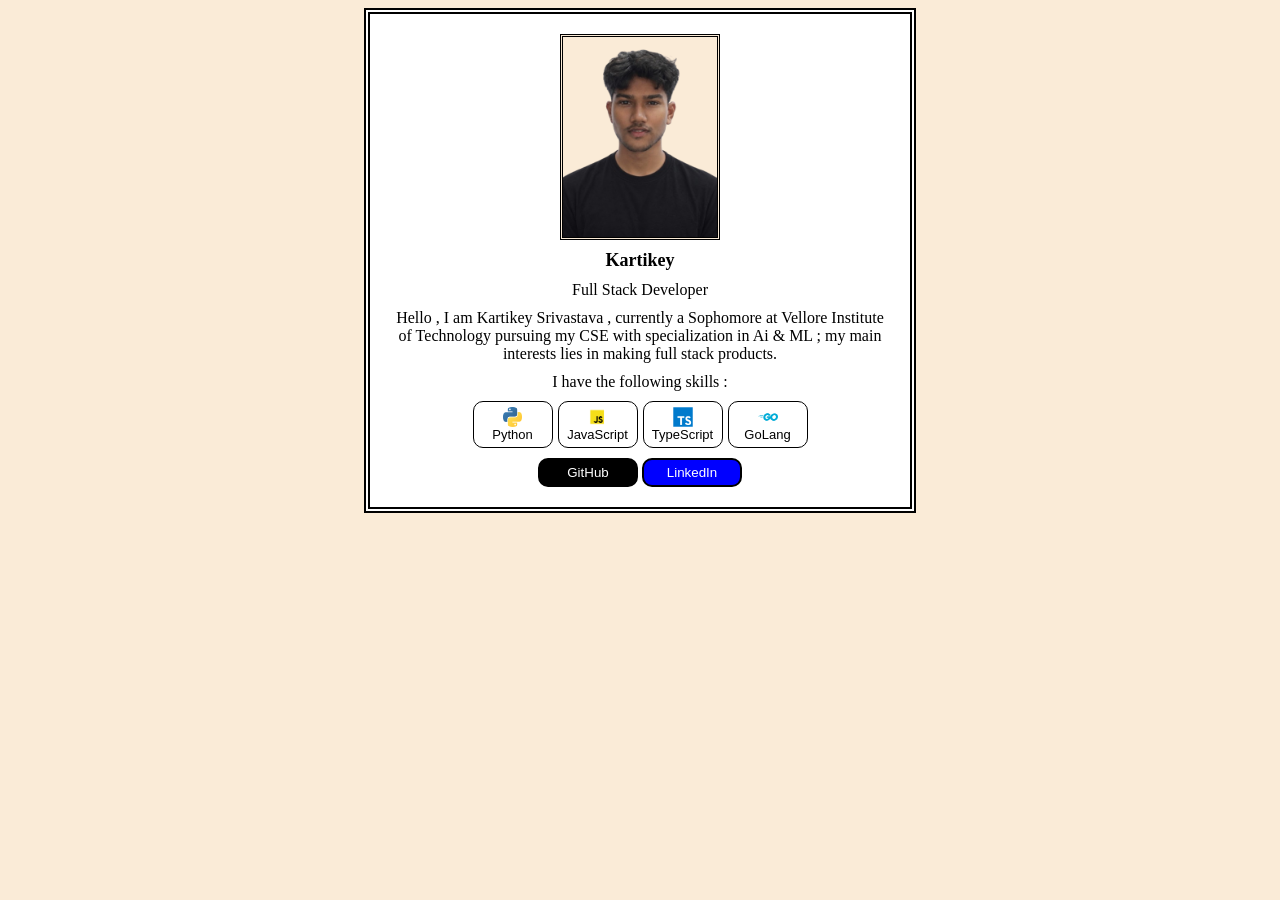
<file: DAY1_Profile/index.html>
<!DOCTYPE html>
<html lang="en">
<head>
    <meta charset="UTF-8">
    <meta name="viewport" content="width=device-width, initial-scale=1.0">
    <link rel="stylesheet" href="style.css">
    <title>Kxrtik3y</title>
</head>
<body>
    <div class="main">
        <img class="profile" src="linkedin.png">
        <div class="name">
            Kartikey
        </div>
        <div class="role">
            Full Stack Developer 
        </div>
        <div class="bio">
            Hello , I am Kartikey Srivastava , currently a Sophomore at Vellore Institute of Technology pursuing my CSE with specialization in Ai & ML ; my main interests lies in making full stack products.
        </div>
        <div class="skillset">
            I have the following skills :
            <div class="skill">
                <button class="python"><img src="python.png"> Python </button>
                <button class="js"><img src="javascript.png"> JavaScript </button>
                <button class="ts"><img src="typescript.png"> TypeScript </button>
                <button class="go"><img src="golang.png"> GoLang </button>
            </div>
        </div>
        <div class="socials">
            <button class="github"><a href="https://github.com/kartik-ey17">GitHub</a></button>
            <button class="linkedin"><a href="https://linkedin.com/in/kartikey-srivastava17">LinkedIn</a></button>
        </div>
    </div>
</body>
</html>
</file>
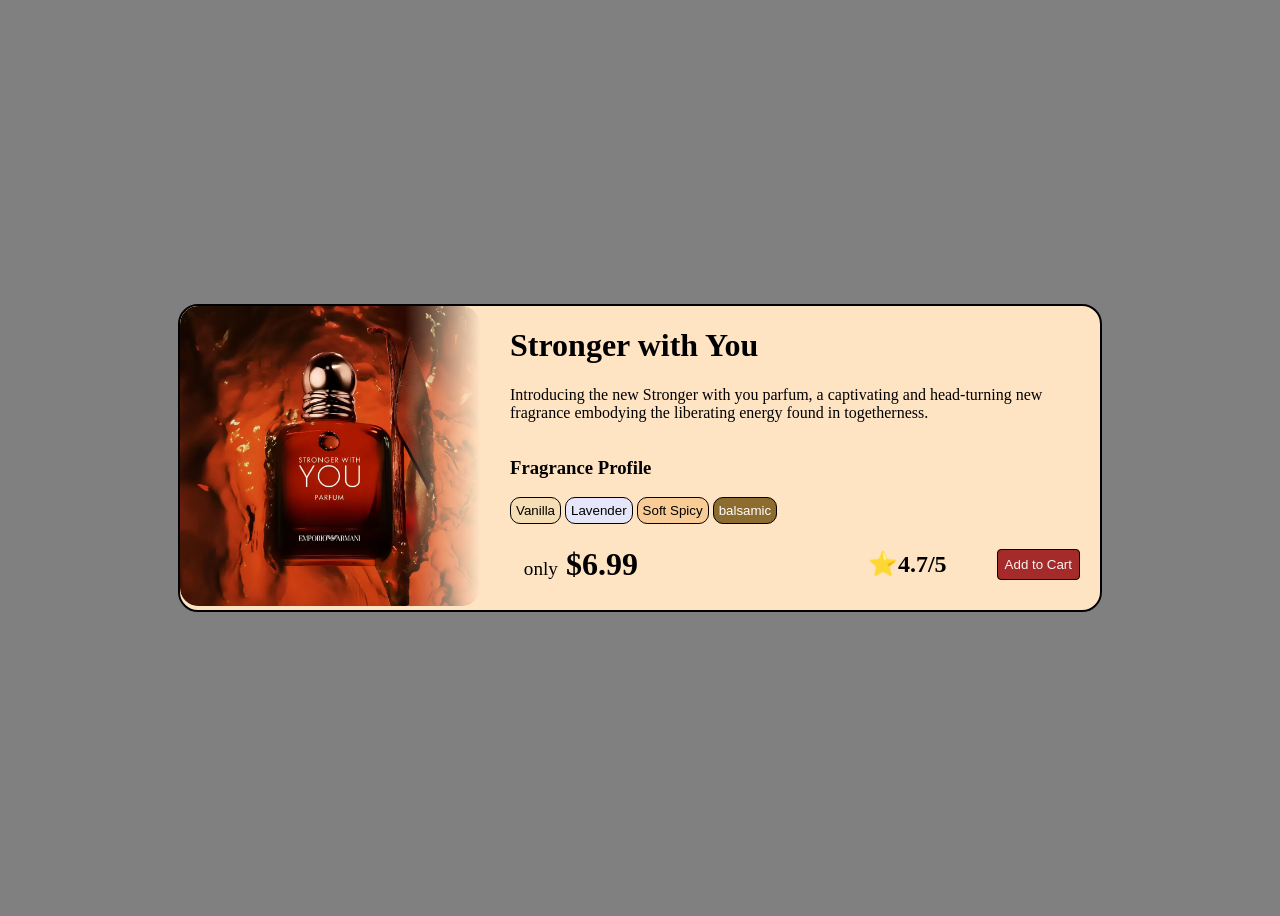
<file: DAY2_ProductCard/index.html>
<!DOCTYPE html>
<html lang="en">
<head>
    <meta charset="UTF-8">
    <meta name="viewport" content="width=device-width, initial-scale=1.0">
    <link rel="stylesheet" href="style.css">
    <title>Perfume</title>
</head>
<body>
    <div class="main">
        <div class="image">
            <img src="parfum.jpg">
        </div>
        <div class="product">
            <h1>Stronger with You</h1>
            <p>
                Introducing the new Stronger with you parfum, a captivating and head-turning new fragrance embodying the liberating energy found in togetherness. 
            </p>
                <div class="details">
                    <h3>Fragrance Profile</h3>
                    <div class="smell">
                        <button class="van">Vanilla</button>
                        <button class="lav">Lavender</button>
                        <button class="soft">Soft Spicy</button>
                        <button class="bals">balsamic</button>
                    </div>
                </div>
                <div class="foot">
                    <h1 class="price"><span class="only">only</span> $6.99</h1>
                    <h2>⭐4.7/5</h2>
                    <button class="ctr">Add to Cart</button>
                </div>
                </div>
        </div>
    </div>
</body>
</html>
</file>
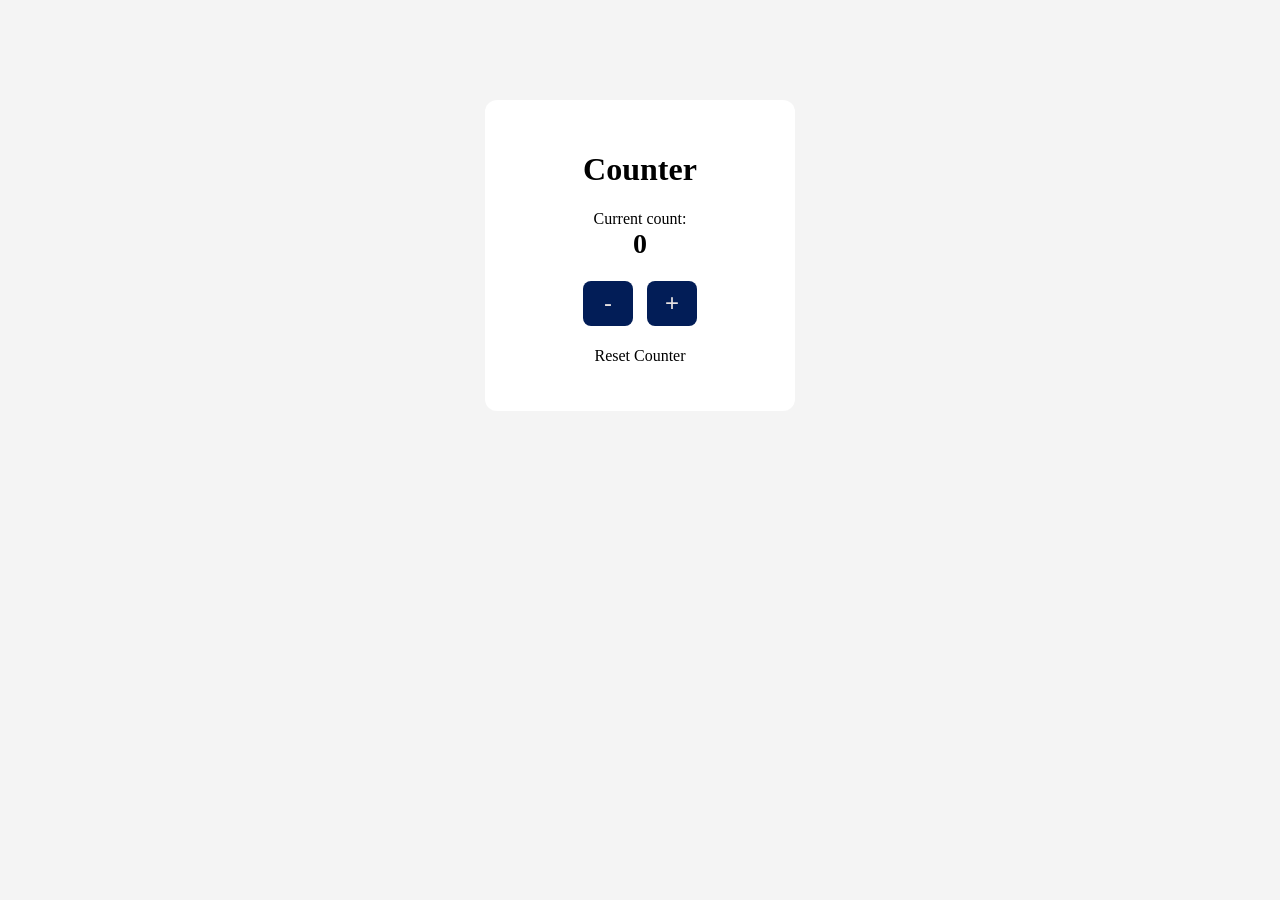
<file: DAY3_Counter/index.html>
<!DOCTYPE html>
<html lang="en">
<head>
    <meta charset="UTF-8">
    <meta name="viewport" content="width=device-width, initial-scale=1.0">
    <link rel="stylesheet" href="style.css">
    <title>Counter</title>
</head>
<body>
    <div class="main">
        <h1>Counter</h1>
        <p>Current count: <br><span id="count">0</span></p>
        <button id="decrement">-</button>
        <button id="increment">+</button>
        <p id="reset">Reset Counter</p>
    </div>
    <script src="script.js"></script>
</body>
</html>
</file>
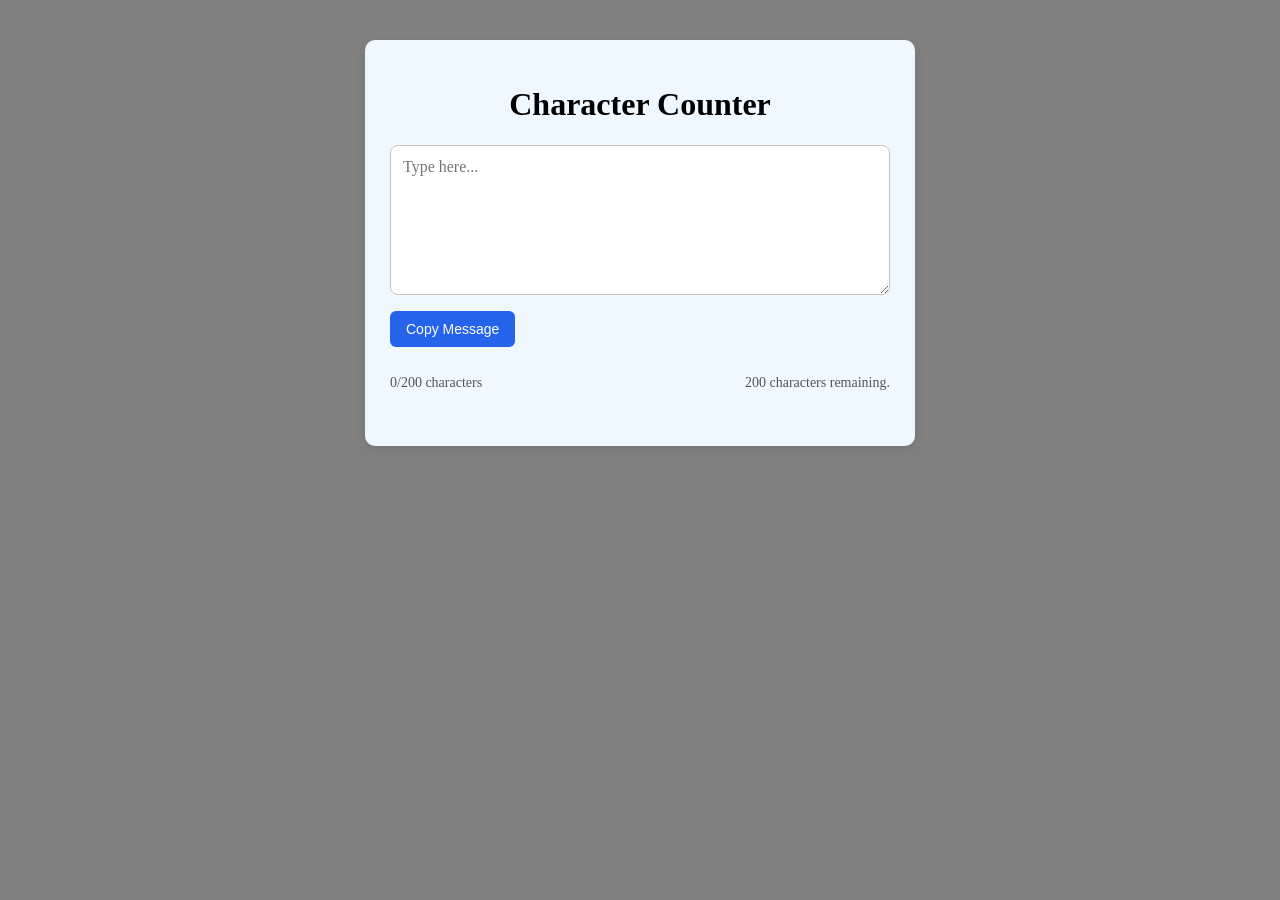
<file: DAY4_TextLive/index.html>
<!DOCTYPE html>
<html lang="en">
<head>
    <meta charset="UTF-8">
    <meta name="viewport" content="width=device-width, initial-scale=1.0">
    <link rel="stylesheet" href="style.css">
    <title>Text Counter</title>
</head>
<body>
    <div class="main">
        <h1>Character Counter</h1>
        <textarea id="message" maxlength="200" placeholder="Type here..."></textarea>
        <button id="copyButton">Copy Message</button>
        <p id="copyStatus"></p>
        <div class="counter">
            <p id="charCount">0/200 characters</p>
            <p id="remainCount">200 characters remaining.</p>
        </div>
        <p id="warn"></p>
    </div>
    <script src="script.js"></script>
</body>
</html>
</file>
<file: DAY1_Profile/style.css>
body {
    background-color: antiquewhite;
}

.main {
    background-color: white;
    display: flex;
    flex-direction: column;
    max-width:500px;
    gap: 10px;
    border: 6px double black;
    padding: 20px;
    align-items: center;
    text-align: center;
    justify-content: center;
    margin-left:auto;
    margin-right:auto;
}

.name {
    font-weight: bold;
    font-size:large;
}

.profile {
    max-width:280px;
    max-height:200px;
    border:3px double black;
    background-color: antiquewhite;
}

.github {
    background-color: black;
    color: white;
    width: 100px;
    padding: 5px;
    border-radius: 10px;
    border: 2px solid black;
    text-decoration: none;
}
button:hover {
    opacity: 0.8;
    zoom:102%;
    transition: 2ms;
    cursor: pointer;
}

.linkedin {
    background-color: blue;
    color: white;
    width:100px;
    padding: 5px;
    border-radius: 10px;
    border: 2px solid black;
    text-decoration: none;
}

a {
    text-decoration: none;
    color:inherit;
}

.skillset {
    display: flex;
    flex-direction: column;
    gap : 10px;
}

.skill {
    display: flex;
    gap:5px;
    font-size:small;
}

.skill button {
    background-color: white;
    border: 1px solid black;
    border-radius:10px;
    padding:5px;
    font-size:small;
    align-items: center;
    text-align: center;
    justify-content: center;
    display:flex;
    flex-direction: column;
    width: 80px;
    max-height:60px;
}

.skill img {
    max-width:20px;
}
</file>
<file: DAY2_ProductCard/style.css>
body {
    background-color: grey;
    display: flex;
    justify-content: center;
    align-items: center;
    min-height: 100vh;
}

img {
    width: auto;
}
.image img{
    border-radius: 18px;
    max-width: 300px;
    height: stretch;
    mask-image: linear-gradient(
        to right,
        black 75%,
        transparent 100%
    );

    -webkit-mask-image: linear-gradient(
        to right,
        black 75%,
        transparent 100%
    );
    
}

.main {
    background-color: bisque;
    display: flex;
    gap:30px;
    max-width:900px;
    border:2px solid black;
    padding-right:20px;
    border-radius: 20px;
    justify-content: center;
    max-height: 350px;
}
.main:hover {
    border: 3px solid black;
    opacity: 0.9;
    transition: 250ms;
}

.details {
    display: flex;
    flex-direction: column;
}
.van {
    background-color: wheat;
}
.lav {
    background-color: lavender;
}
.soft {
    background-color: rgb(249, 204, 149);
}
.bals{
    background-color: rgb(141, 108, 48);
    color:white;
}
.smell button {
    padding:5px;
    border: 1.5px solid black;
    border-radius: 10px;
}

.smell button:hover {
    zoom:102%;
    border: 2px solid black;
    transition: 50ms;
}

.foot {
    display: flex;
    align-items: center;
    justify-content: end;
    gap: 50px;
}
.ctr {
    background-color: brown;
    color:whitesmoke;
    padding:7px;
    border: 1px solid black;
    border-radius:4px;
}
.ctr:hover {
    opacity: 0.85;
    transition:200ms;
}
.price {
    margin-right:180px;
}

.only {
    font-size: 1.2rem;
    font-weight: normal;
}
</file>
<file: DAY3_Counter/style.css>
body {
    text-align: center;
    margin-top: 100px;
    background-color: #f4f4f4;
}

.main {
    background: white;
    padding: 30px;
    width: 250px;
    margin: auto;
    border-radius: 12px;
}

#count {
    font-size: 28px;
    font-weight: bold;
}

button {
    font-size: 24px;
    width: 50px;
    height: 45px;
    margin: 5px;
    cursor: pointer;
    border: none;
    border-radius: 8px;
    background-color: #021d57;
    color: rgb(231, 225, 225);
}

button:hover {
    background-color: #1d4ed8;
}
</file>
<file: DAY4_TextLive/style.css>
body {
    background-color: grey;
    margin:0;
    padding: 40px 20px;
}

.main {
    max-width: 500px;
    margin: auto;
    padding:25px;
    background-color: aliceblue;
    border-radius:10px;
    box-shadow: 0 4px 12px #00000015;
}
h1 {
    text-align: center;
}
textarea {
    box-sizing: border-box;
    width: 100%;
    height:150px;
    padding:12px;
    font:inherit;
    resize:vertical;
    border: 1px solid #c4c4c4;
    border-radius:8px;
}

.counter {
    display: flex;
    justify-content: space-between;
    gap:12px;
    font-size: 14px;
}

#charCount,
#remainCount {
    color: #555;
}

.counter.warning #charCount,
.counter.warning #remainCount {
    color: #d97706;
    font-weight: bolder;
}

#warn {
    color: #dc2626;
    font-weight: bold;
}
#copyButton {
    margin-top: 12px;
    padding: 10px 16px;
    border: none;
    border-radius: 6px;
    background-color: #2563eb;
    color: white;
    cursor: pointer;
    font-size: 14px;
}

#copyButton:hover {
    background-color: #1d4ed8;
}

#copyStatus {
    font-size: 14px;
    color: #16a34a;
}
</file>
